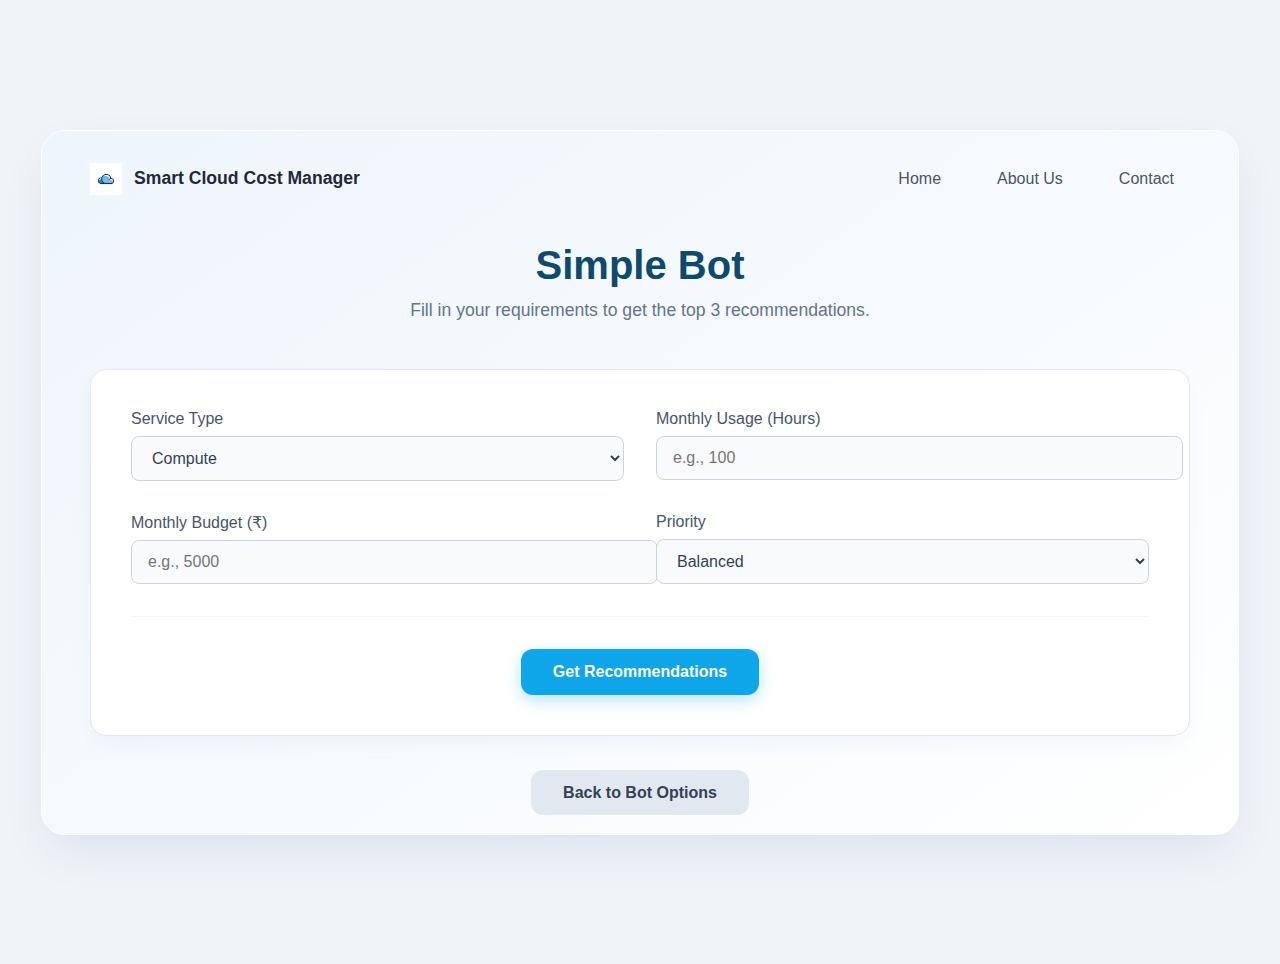
<file: simple-bot.html>
<!DOCTYPE html>
<html lang="en">
<head>
    <meta charset="UTF-8">
    <title>Simple Bot - Smart Cloud Cost Manager</title>
    <link rel="stylesheet" href="style.css">
</head>
<body>
    <div class="container">
        <header><div class="logo"><img src="logo.png" alt="Logo"><span>Smart Cloud Cost Manager</span></div><nav><a href="index.html">Home</a><a href="#">About Us</a><a href="#">Contact</a></nav></header>
        <main>
            <div class="page-hero"><h1>Simple Bot</h1><p>Fill in your requirements to get the top 3 recommendations.</p></div>
            <div class="form-container bot-form">
                <div class="form-grid">
                    <div class="form-group"><label for="service-type">Service Type</label><select id="service-type"><option value="compute">Compute</option><option value="storage">Storage</option><option value="database">Database</option></select></div>
                    <div class="form-group"><label for="usage" id="usage-label">Monthly Usage (Hours)</label><input type="number" id="usage" placeholder="e.g., 100"></div>
                    <div class="form-group"><label for="budget">Monthly Budget (₹)</label><input type="number" id="budget" placeholder="e.g., 5000"></div>
                    <div class="form-group"><label for="priority">Priority</label><select id="priority"><option value="balanced">Balanced</option><option value="cost">Lowest Cost</option><option value="performance">Highest Performance</option></select></div>
                </div>
                <div class="calculate-button-container"><button class="cta-button" id="get-recs-btn">Get Recommendations</button></div>
            </div>
            <div class="bot-results-container" id="results-display" style="display: none;"><h3>Top Recommendations</h3><div id="results-cards"></div></div>
            <div class="back-button-container"><a href="bot.html" class="back-button">Back to Bot Options</a></div>
        </main>
    </div>
    <script>
        const serviceTypeSelect = document.getElementById('service-type');
        const usageLabel = document.getElementById('usage-label');
        
        // --- DYNAMIC LABEL CHANGE ---
        serviceTypeSelect.addEventListener('change', () => {
            const selectedValue = serviceTypeSelect.value;
            if (selectedValue === 'storage') {
                usageLabel.innerText = 'Monthly Usage (GB)';
            } else {
                usageLabel.innerText = 'Monthly Usage (Hours)';
            }
        });

        // (The rest of the script for fetching data is unchanged)
        document.getElementById('get-recs-btn').addEventListener('click', async () => {
            // ... (rest of script is the same)
            const dataToSend = { service_type: serviceTypeSelect.value, usage: parseFloat(document.getElementById('usage').value), budget: parseFloat(document.getElementById('budget').value), priority: document.getElementById('priority').value, };
            const response = await fetch('http://127.0.0.1:5000/api/simple-bot', { method: 'POST', headers: {'Content-Type': 'application/json'}, body: JSON.stringify(dataToSend) });
            const result = await response.json();
            const resultsContainer = document.getElementById('results-cards');
            resultsContainer.innerHTML = '';
            if (result.recommendations) {
                result.recommendations.forEach(rec => {
                    const card = document.createElement('div');
                    card.className = 'result-card';
                    card.innerHTML = `<h4>${rec.provider} - ${rec.service}</h4><p><strong>Cost:</strong> ₹${rec.total_cost.toLocaleString('en-IN', {maximumFractionDigits: 0})}/month</p><p><strong>Performance:</strong> ${rec.performance}/10</p>`;
                    resultsContainer.appendChild(card);
                });
            }
            document.getElementById('results-display').style.display = 'block';
        });
    </script>
</body>
</html>
</file>
<file: style.css>
/* General Body & Font Styling */
body {
    font-family: 'Inter', sans-serif;
    background-color: #f0f4f8;
    color: #334155;
    display: flex;
    justify-content: center;
    align-items: center;
    min-height: 100vh;
    margin: 0;
    padding: 2rem;
}

/* Main Container */
.container {
    width: 100%;
    max-width: 1100px;
    background: linear-gradient(145deg, #eef5fc 0%, #ffffff 100%);
    border-radius: 24px;
    box-shadow: 0 20px 50px -10px rgba(0, 50, 150, 0.1);
    padding: 2rem 3rem;
    border: 1px solid #ffffff;
}

/* Header & Navigation */
header {
    display: flex;
    justify-content: space-between;
    align-items: center;
    margin-bottom: 3rem;
}

.logo {
    display: flex;
    align-items: center;
    font-weight: 600;
    font-size: 1.1rem;
    color: #1e293b;
}

.logo img {
    width: 32px;
    margin-right: 12px;
}

nav a {
    text-decoration: none;
    color: #475569;
    font-weight: 500;
    margin-left: 1.5rem;
    padding: 8px 16px;
    border-radius: 8px;
    transition: all 0.2s ease;
}

nav a.active, nav a:hover {
    background-color: #ffffff;
    color: #0c4a6e;
    box-shadow: 0 4px 10px rgba(0, 70, 150, 0.08);
}

/* Hero Section */
.hero {
    text-align: center;
    margin-bottom: 3.5rem;
}

.hero h1 {
    font-size: 3rem;
    font-weight: 700;
    color: #0c4a6e;
    margin-bottom: 1rem;
}

.hero p {
    font-size: 1.1rem;
    color: #64748b;
    max-width: 600px;
    margin: 0 auto 2rem;
}

.cta-button {
    background-color: #0ea5e9;
    color: white;
    font-size: 1rem;
    font-weight: 600;
    border: none;
    padding: 14px 32px;
    border-radius: 12px;
    cursor: pointer;
    transition: all 0.3s ease;
    box-shadow: 0 5px 15px rgba(14, 165, 233, 0.3);
}

.cta-button:hover {
    background-color: #0284c7;
    transform: translateY(-2px);
    box-shadow: 0 8px 20px rgba(14, 165, 233, 0.4);
}

/* Options Grid Layout */
.options-grid {
    display: grid;
    grid-template-columns: repeat(3, 1fr);
    gap: 2rem;
}

/* Individual Option Cards */
.option-card {
    background-color: #ffffff;
    border-radius: 16px;
    padding: 2.5rem 2rem;
    text-align: center;
    border: 1px solid #e2e8f0;
    transition: all 0.3s ease;
    cursor: pointer;
}

.option-card:hover {
    transform: translateY(-8px);
    box-shadow: 0 15px 30px -5px rgba(0, 50, 150, 0.15);
    border-color: #c7d2fe;
}

.option-card i {
    color: #0ea5e9;
    width: 48px;
    height: 48px;
    margin-bottom: 1.5rem;
}

.option-card h3 {
    font-size: 1.25rem;
    font-weight: 600;
    color: #1e293b;
    margin-bottom: 0.5rem;
}

.option-card p {
    color: #64748b;
    line-height: 1.6;
}

/* Style for the link wrapping the card */
a.card-link {
    text-decoration: none;
}

/* Footer */
footer {
    display: flex;
    justify-content: space-between;
    align-items: center;
    margin-top: 3rem;
    padding-top: 1.5rem;
    border-top: 1px solid #e2e8f0;
    font-size: 0.9rem;
    color: #94a3b8;
}

.footer-links a {
    color: #94a3b8;
    text-decoration: none;
    margin-left: 1.5rem;
    transition: color 0.2s ease;
}

.footer-links a:hover {
    color: #334155;
}

/* --- STYLES FOR SUB-PAGES --- */

/* Page Hero (for sub-pages) */
.page-hero {
    text-align: center;
    margin-bottom: 3rem;
}

.page-hero h1 {
    font-size: 2.5rem;
    font-weight: 700;
    color: #0c4a6e;
    margin-bottom: 0.75rem;
}

.page-hero p {
    font-size: 1.1rem;
    color: #64748b;
    max-width: 600px;
    margin: 0 auto 1.5rem;
}

/* Options Grid (2-column version) */
.options-grid-small {
    display: grid;
    grid-template-columns: repeat(2, 1fr);
    gap: 2rem;
    max-width: 750px;
    margin: 0 auto; /* This centers the grid */
}

/* Back Button */
.back-button-container {
    text-align: center;
    margin-top: 3rem;
}

.back-button {
    background-color: #e2e8f0;
    color: #334155;
    font-size: 1rem;
    font-weight: 600;
    border: none;
    padding: 14px 32px;
    border-radius: 12px;
    cursor: pointer;
    transition: all 0.3s ease;
    text-decoration: none;
}

.back-button:hover {
    background-color: #cbd5e1;
    color: #1e293b;
    transform: translateY(-2px);
    box-shadow: 0 5px 15px rgba(100, 116, 139, 0.2);
}

/* --- STYLES FOR CALCULATOR PAGE --- */
.calculate-btn {
    margin-top: 1rem;
}

.form-container {
    background-color: #ffffff;
    padding: 2.5rem;
    border-radius: 16px;
    border: 1px solid #e2e8f0;
    margin-bottom: 2rem;
    box-shadow: 0 10px 25px -5px rgba(0, 50, 150, 0.05);
}

.form-grid {
    display: grid;
    grid-template-columns: repeat(2, 1fr);
    gap: 2rem;
}

.form-group label {
    display: block;
    font-weight: 500;
    color: #475569;
    margin-bottom: 0.5rem;
}

.form-group input,
.form-group select {
    width: 100%;
    padding: 12px 16px;
    border: 1px solid #cbd5e1;
    border-radius: 8px;
    font-size: 1rem;
    font-family: 'Inter', sans-serif;
    color: #334155;
    background-color: #f8fafc;
    transition: all 0.2s ease;
}

.form-group input:focus,
.form-group select:focus {
    outline: none;
    border-color: #0ea5e9;
    background-color: #ffffff;
    box-shadow: 0 0 0 3px rgba(14, 165, 233, 0.2);
}

.result-container {
    display: flex;
    justify-content: center;
    margin: 2.5rem 0;
}

.result-box {
    background-color: #ffffff;
    border-radius: 16px;
    padding: 2rem 2.5rem;
    text-align: center;
    border: 1px solid #e2e8f0;
    width: 100%;
    max-width: 380px;
    position: relative;
    box-shadow: 0 10px 25px -5px rgba(0, 50, 150, 0.1);
}

.result-box span {
    font-weight: 600;
    color: #0ea5e9;
    font-size: 0.9rem;
    text-transform: uppercase;
    letter-spacing: 0.5px;
}

.result-box h2 {
    font-size: 2.75rem;
    font-weight: 700;
    color: #0c4a6e;
    margin: 0.5rem 0;
}

.result-box p {
    color: #64748b;
    margin: 0;
}

.result-box i {
    position: absolute;
    top: 2rem;
    right: 2rem;
    color: #94a3b8;
    opacity: 0.5;
}

.calculate-button-container {
    text-align: center;
    margin-top: 2rem;
    padding-top: 2rem;
    border-top: 1px solid #f1f5f9;
}

/* --- STYLES FOR PREDICTION RESULT/CHART PAGE --- */

.chart-container {
    background-color: #ffffff;
    border-radius: 16px;
    padding: 2rem;
    border: 1px solid #e2e8f0;
    box-shadow: 0 10px 25px -5px rgba(0, 50, 150, 0.05);
}

.chart-container h3 {
    text-align: center;
    font-weight: 600;
    color: #1e293b;
    margin-top: 0;
    margin-bottom: 2rem;
}

.chart-main {
    display: flex;
    align-items: center;
    gap: 2rem;
}

.chart-result {
    flex-shrink: 0;
    background-color: #f0f9ff;
    border-radius: 12px;
    padding: 2rem;
    text-align: center;
    width: 250px;
}

.chart-result span {
    font-weight: 600;
    color: #0ea5e9;
    font-size: 0.9rem;
}

.chart-result h2 {
    font-size: 2.25rem;
    font-weight: 700;
    color: #0c4a6e;
    margin: 0.5rem 0;
}

.chart-result p {
    color: #64748b;
    margin: 0;
}

.chart-visual {
    flex-grow: 1;
    height: 250px;
}

/* --- STYLES FOR OPTIMIZATION PAGE --- */
.optimization-results {
    display: grid;
    grid-template-columns: 300px 1fr;
    gap: 2rem;
    align-items: flex-start;
}

.savings-summary {
    background-color: #ffffff;
    border-radius: 16px;
    padding: 1.5rem;
    border: 1px solid #e2e8f0;
    text-align: center;
    box-shadow: 0 10px 25px -5px rgba(0, 50, 150, 0.05);
}

.savings-summary h4 {
    margin-top: 0;
    font-weight: 600;
    color: #1e293b;
}

.chart-wrapper {
    position: relative;
    width: 180px;
    height: 180px;
    margin: 1rem auto;
}

.chart-text {
    position: absolute;
    top: 50%;
    left: 50%;
    transform: translate(-50%, -50%);
    text-align: center;
}

.chart-text .total-savings {
    font-size: 2rem;
    font-weight: 700;
    color: #0c4a6e;
    display: block;
}

.chart-text span {
    font-size: 0.9rem;
    color: #64748b;
}

.summary-details {
    margin-top: 1rem;
    font-size: 0.9rem;
    color: #475569;
}

.recommendations-table {
    background-color: #ffffff;
    border-radius: 16px;
    padding: 1.5rem;
    border: 1px solid #e2e8f0;
    box-shadow: 0 10px 25px -5px rgba(0, 50, 150, 0.05);
}

table {
    width: 100%;
    border-collapse: collapse;
}

th, td {
    padding: 1rem;
    text-align: left;
    border-bottom: 1px solid #f1f5f9;
}

th {
    font-size: 0.8rem;
    font-weight: 600;
    text-transform: uppercase;
    color: #64748b;
    letter-spacing: 0.5px;
}

td {
    font-size: 0.95rem;
    color: #334155;
}

tbody tr:last-child td {
    border-bottom: none;
}

td.savings {
    color: #16a34a; /* Green for savings */
    font-weight: 600;
}

/* --- STYLES FOR CHATBOT PAGE --- */
.chat-window {
    background-color: #ffffff;
    border-radius: 16px;
    border: 1px solid #e2e8f0;
    box-shadow: 0 10px 25px -5px rgba(0, 50, 150, 0.05);
    display: flex;
    flex-direction: column;
    height: 600px; /* Or adjust as needed */
}

.chat-messages {
    flex-grow: 1;
    padding: 2rem;
    overflow-y: auto;
    display: flex;
    flex-direction: column;
    gap: 1.5rem;
}

.message {
    display: flex;
    align-items: flex-end;
    gap: 1rem;
    max-width: 75%;
}

.message-content {
    padding: 1rem 1.25rem;
    border-radius: 18px;
    line-height: 1.6;
}

.message-content p {
    margin: 0;
}

.message-icon {
    width: 40px;
    height: 40px;
    flex-shrink: 0;
    display: flex;
    align-items: center;
    justify-content: center;
    border-radius: 50%;
    background-color: #e2e8f0;
    color: #64748b;
}

/* Bot Message Specifics */
.bot-message {
    align-self: flex-start;
}
.bot-message .message-content {
    background-color: #f1f5f9;
    color: #334155;
    border-bottom-left-radius: 4px;
}
.bot-message .message-icon {
    background-color: #e0f2fe;
    color: #0ea5e9;
}

/* User Message Specifics */
.user-message {
    align-self: flex-end;
}
.user-message .message-content {
    background-color: #0ea5e9;
    color: #ffffff;
    border-bottom-right-radius: 4px;
}
.user-message .message-icon {
    order: 1; /* Puts icon to the right */
}

.chat-input-form {
    display: flex;
    padding: 1rem;
    border-top: 1px solid #e2e8f0;
}

.chat-input-form input {
    flex-grow: 1;
    border: none;
    background-color: transparent;
    padding: 0.75rem;
    font-size: 1rem;
    font-family: 'Inter', sans-serif;
    color: #334155;
}
.chat-input-form input:focus {
    outline: none;
}

.send-btn {
    border: none;
    background-color: #0ea5e9;
    color: white;
    width: 44px;
    height: 44px;
    border-radius: 50%;
    display: flex;
    align-items: center;
    justify-content: center;
    cursor: pointer;
    transition: background-color 0.2s ease;
}

.send-btn:hover {
    background-color: #0284c7;
}

.send-btn i {
    width: 20px;
    height: 20px;
}

/* --- ADD THIS TO THE BOTTOM OF style.css --- */
.optimization-results-simple {
    background-color: #ffffff;
    border-radius: 16px;
    padding: 2.5rem;
    border: 1px solid #e2e8f0;
}
.suggestions-list h3 {
    margin-top: 0;
}
.suggestions-list ul {
    list-style-type: '💡';
    padding-left: 2rem;
}
.suggestions-list li {
    margin-bottom: 1rem;
    padding-left: 0.75rem;
    color: #334155;
    line-height: 1.6;
}
.savings-chart-container {
    margin-top: 3rem;
}
.prediction-summary-line {
    text-align: center;
    font-size: 1.5rem;
    font-weight: 600;
    color: #0c4a6e;
    margin-bottom: 2rem;
}
</file>
